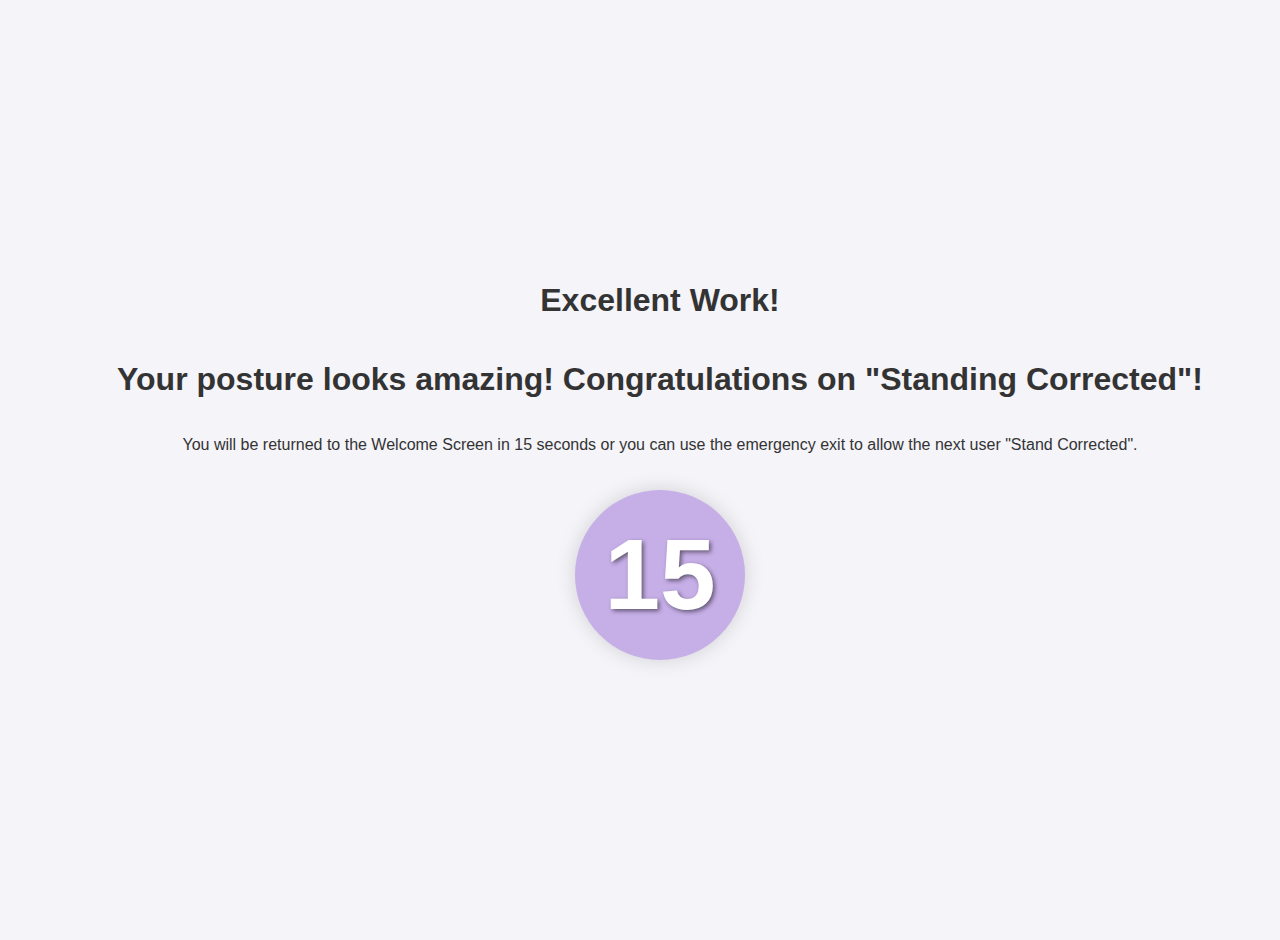
<file: celebration.html>
<!DOCTYPE html>
<html lang="en">
<head>
    <meta charset="UTF-8">
    <meta name="viewport" content="width=device-width, initial-scale=1.0">
    <link rel="stylesheet" href="countdown-style.css">
    <title>Celebration</title>
<style>
    body {
        font-family: 'Roboto', sans-serif;
        background-color: #f4f4f9;
        background-image: url('https://articulate-heroes.s3.amazonaws.com/uploads/rte/zaumvyft_Confetti.gif');
        margin: 0;
        padding: 20px;
        display: flex;
        flex-direction: column;
        justify-content: center;
        align-items: center;
        height: 100vh;
        text-align: center;
        color: #333;
        position: relative;
    }

    .container {
        width: 100%; 
        max-height: 70vh;
        overflow: hidden;
        display: flex;
        flex-direction: column;
        align-items: center;
    }

    .image-container {
        margin-bottom: 20px;
        max-width: 100%; 
        max-height: 50vh; 
        overflow: hidden; 
    }

    .image-container img {
        width: auto; 
        height: 100%;
    }

    .options-container {
        display: flex;
        justify-content: space-between;
        width: 100%;
        margin-bottom: 20px;
    }

    .option {
        width: 48%;
        padding: 20px;
        background-color: #f8f8f8;
        border: 1px solid #ddd;
        border-radius: 8px;
        transition: background-color 0.3s, transform 0.3s;
        text-align: center;
    }

    .option:hover {
        transform: translateY(-5px);
        background-color: #eef;
    }

    .message {
        font-size: 24px;
        font-weight: bold;
        color: black;
    }
#handEmoji {
    position: absolute;
    top: 10px;
    right: 10px;
}

#handEmoji::before {
    content: 'Hold your hand here to exit and return to the Welcome Screen';
    font-size: 1em; 
}

#handEmoji::after {
    content: '🖐️';
    font-size: 2em; 
    
}
  </style>
</head>
<body>
<span id="handEmoji"></span>
    <!-- page content goes here -->
    <h1>Excellent Work!</h1>
    <h1>Your posture looks amazing! Congratulations on "Standing Corrected"!</h1>
  
    <p> You will be returned to the Welcome Screen in 15 seconds or you can use the emergency exit to allow the next user "Stand Corrected".</p>
    <h1 id="countdown">15</h1>

    <!-- Button for navigation (placeholder before kinect logic is implemented) -->
<!--   <button id="navigateButton">Go to Countdown</button>
    <button id="emergencyExitButton" class="emergency-exit-button">Raise Right Hand to Go Home Immediately</button> -->

    <script src="https://ajax.googleapis.com/ajax/libs/jquery/3.2.1/jquery.min.js"></script>
    <script type="module"  src="celebration.js" type="text/javascript"></script>
</body>
</html>
</file>
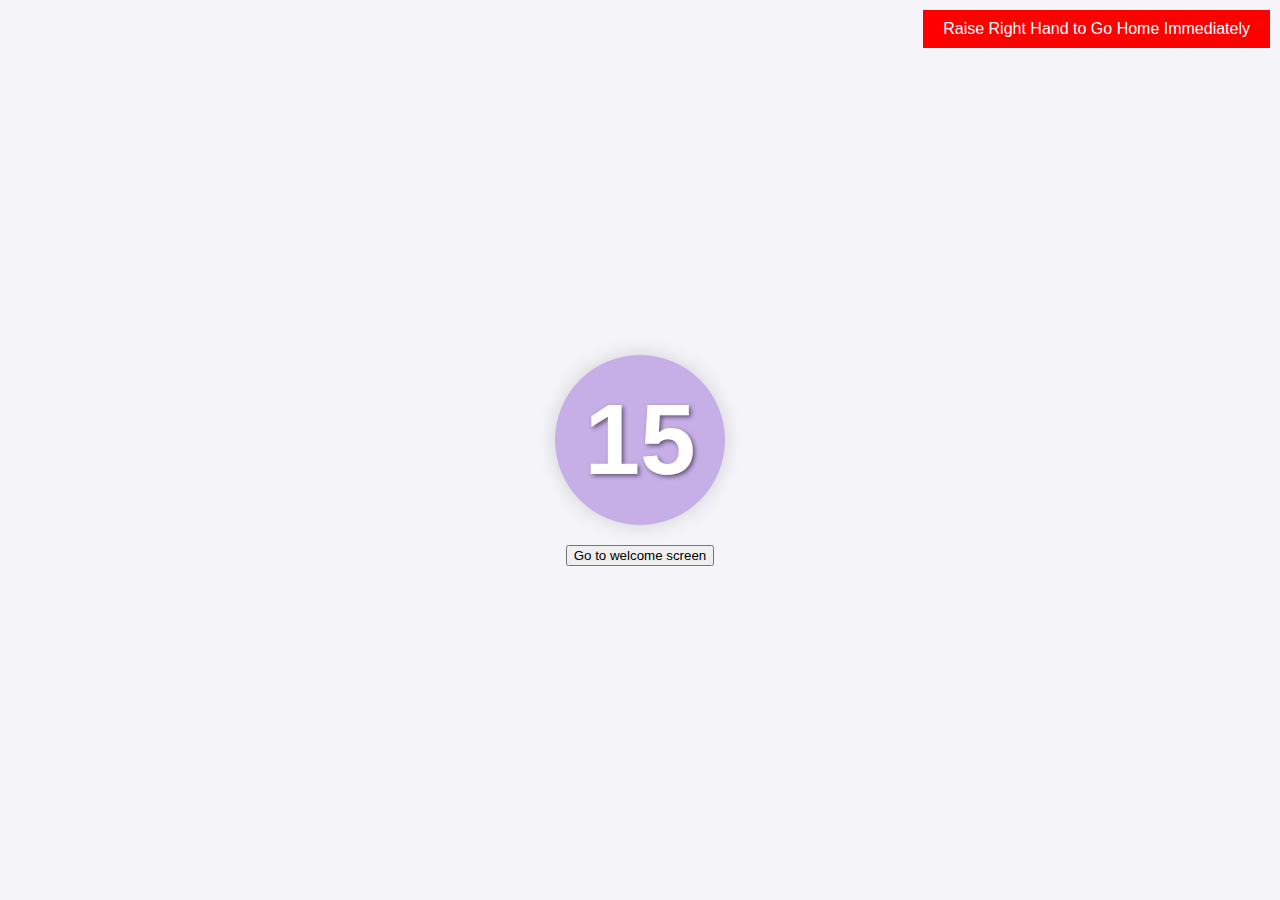
<file: return_home_countdown.html>
<!DOCTYPE html>
<html lang="en">
<head>
    <meta charset="UTF-8">
    <title>Countdown</title>
    <link rel="stylesheet" href="countdown-style.css">
    <style>
        body {
        font-family: 'Roboto', sans-serif;
        background-color: #f4f4f9;
        }
        
        /* Additional CSS for emergency exit button */
        .emergency-exit-button {
            position: fixed;
            top: 10px; /* Adjust top position as needed */
            right: 10px; /* Adjust right position as needed */
            z-index: 9999; /* Ensure it's above other elements */
            background-color: red; /* Change color as desired */
            color: white;
            border: none;
            padding: 10px 20px;
            font-size: 16px;
            font-family: 'Roboto', sans-serif;
            cursor: pointer;
        }
    </style>
</head>
<body>
<!-- page content goes here -->
<h1 id="countdown">15</h1>
<!-- TODO: add a countdown timer for 15 seconds -->

<!-- Button for navigation (placeholder before kinect logic is implemented) -->
<button id="navigateButton">Go to welcome screen</button>

<!-- Emergency exit button -->
<button id="emergencyExitButton" class="emergency-exit-button">Raise Right Hand to Go Home Immediately</button>

<script src="https://ajax.googleapis.com/ajax/libs/jquery/3.2.1/jquery.min.js"></script>
<script type="module" src="return_home_countdown.js" type="text/javascript"></script>
</body>
</html>
</file>
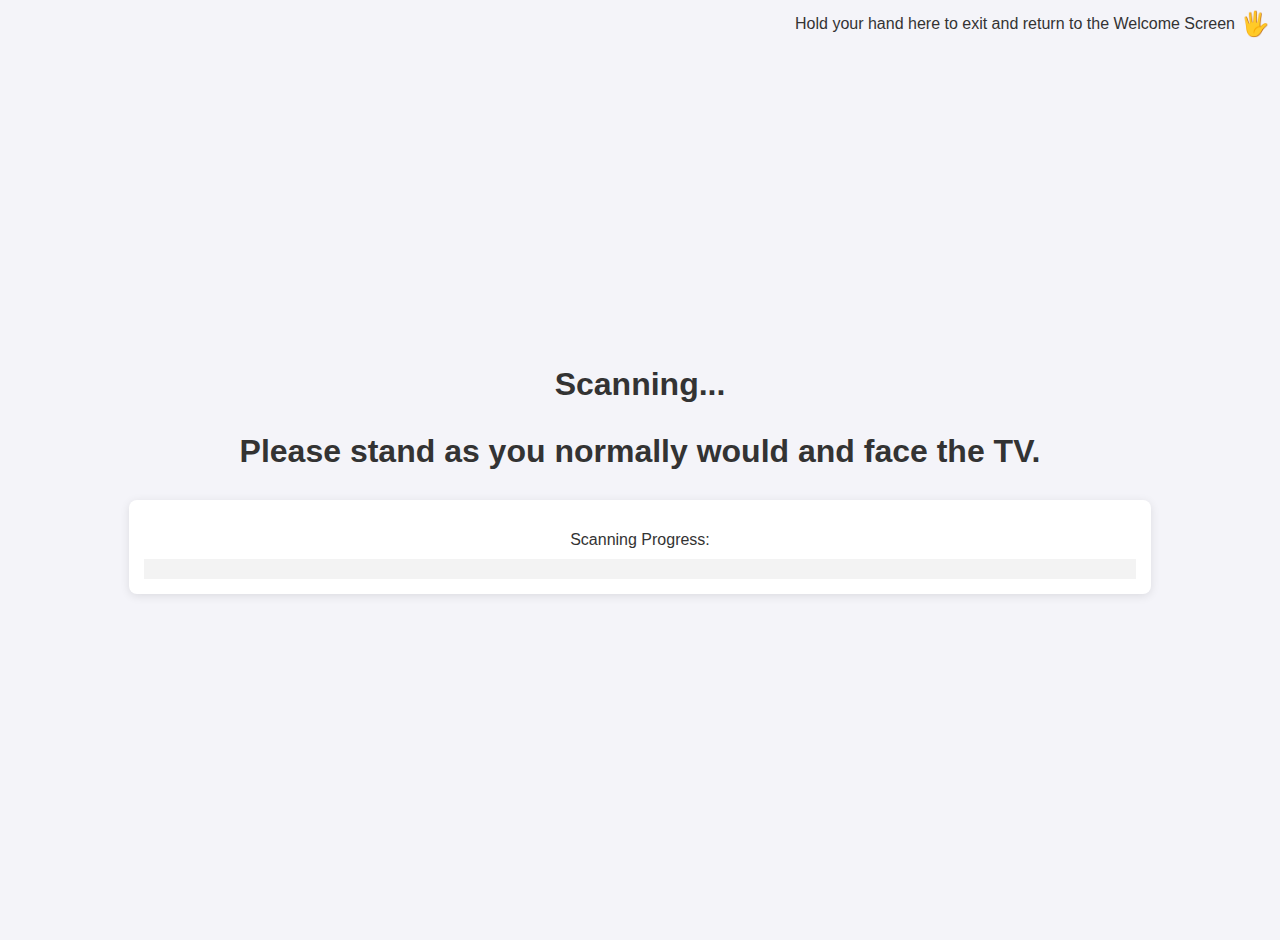
<file: scanning.html>
<!DOCTYPE html>
<html lang="en">
<head>
    <meta charset="UTF-8">
    <title>Scanning</title>
    <link rel="stylesheet" href="style.css">
</head>
<body>
<!-- page content goes here -->
<h1 >Scanning...</h1>
<h1 >Please stand as you normally would and face the TV.</h1>
<!--<h1 id="debug">Posture Index = </h1>-->
<div id="progressContainer">
    <p id="progressText">Scanning Progress:</p>
    <progress id="scanProgress" value="0" max="100"></progress>
</div>

<style>
    body {
        font-family: 'Roboto', sans-serif; 
        background-color: #f4f4f9; 
        color: #333; 
        margin: 0;
        padding: 20px;
        display: flex;
        flex-direction: column;
        align-items: center; 
        justify-content: center; 
        height: 100vh;
        text-align: center; 
    }

    h1 {
        margin-top: 20px;
        margin-bottom: 10px; 
    }

    #progressContainer {
        display: flex;
        flex-direction: column;
        align-items: center; 
        padding: 15px;
        width: 80%; 
        background-color: #ffffff;
        box-shadow: 0 2px 10px rgba(0,0,0,0.1); 
        border-radius: 8px; 
        margin-top: 20px; 
    }

    #progressText {
        margin-bottom: 10px; 
    }

    progress {
        width: 100%; 
        height: 20px; 
        border-radius: 10px;
    }

    progress[value] {
        background-color: #f3f3f3; 
    }

    progress[value]::-webkit-progress-bar {
        background-color: #f3f3f3;
    }

    progress[value]::-webkit-progress-value {
        background-color: #4caf50; 
        border-radius: 10px;
    }

    progress[value]::-moz-progress-bar {
        background-color: #4caf50; 
    }

    .emergency-exit-button {
        position: fixed;
        top: 10px;
        right: 10px;
        background-color: #ff4136;
        color: white;
        border: none;
        padding: 10px 20px;
        font-size: 16px;
        cursor: pointer;
        border-radius: 5px; 
    }

    #handEmoji {
        position: absolute;
        top: 10px;
        right: 10px;
        font-size: 2em;  
        display: flex; 
        align-items: center; 
        white-space: nowrap;  
    }

    #handEmoji::before {
        content: 'Hold your hand here to exit and return to the Welcome Screen ';
        font-size: 0.5em;  
        margin-right: 5px;  
    }

    #handEmoji::after {
        content: '🖐️';
        font-size: 0.75em;  
    }

</style>
<body>
<span id="handEmoji"></span>
<!-- Button for navigation (placeholder before kinect logic is implemented) -->
<!--<button id="navigateButton">Go to welcome screen</button>-->
<!--<button id="emergencyExitButton" class="emergency-exit-button">Hold your right Hand up to Emergency Exit</button>-->

<script src = "https://ajax.googleapis.com/ajax/libs/jquery/3.2.1/jquery.min.js"></script>
<script type="module" src="scanning.js"></script>
</body>
</html>
</file>
<file: style.css>
html, body {
    margin: 0;
    padding: 0;
  }

  .container {
    padding: 20px;
    display: grid;
    gap: 20px;
    grid-template-columns: repeat(2, 1fr);
    grid-template-rows: 50px 1fr 200px;
  }

  #score-container {
    background-color: aquamarine;
    display: flex;
    justify-content: space-around;
    align-items: center;
    grid-column: 1/2;
    grid-row: 1/2;
  }

  #start-button {
    color: white;
    background-color: black;
    border-radius: 5px;
    border-style: solid;
    border-color: white;
    width: 100px;
    height: 25px;
  }

  canvas {
    display: block;
    grid-column: 1/2;
    grid-row: 2/3;
  }

  #kinect-window {
    display: flex;
    justify-content: center;
    align-items: center;
    background-color: aqua;
    grid-column: 2/3;
    grid-row: 2/3;
  }

  .hands {
    height: 100px;
    background-color: #b8937a;
    display: flex;
    justify-content: space-between;
    align-items: center;
    gap: 25px;
    padding: 25px 50px 25px 50px;
  }

  .circle {
    height: 50px;
    width: 50px;
    color: white;
    background-color: #fcc006;
    border-radius: 50%;
    display: flex;
    justify-content: center;
    align-items: center;
  }

  .left-arrow {
    width: 0;
    height: 0;
    border-top: 15px solid transparent;
    border-bottom: 15px solid transparent;
    border-right: 15px solid #ca0147;
    margin: 2rem;
    margin-right: 35px;
  }

  .up-arrow {
    width: 0;
    height: 0;
    border-left: 15px solid transparent;
    border-right: 15px solid transparent;
    border-bottom: 15px solid #ca0147;
    margin: 2rem;
    margin-bottom: 35px;
  }

  .right-arrow {
    width: 0;
    height: 0;
    border-top: 15px solid transparent;
    border-bottom: 15px solid transparent;
    border-left: 15px solid #ca0147;
    margin: 2rem;
    margin-left: 35px;
  }

  .down-arrow {
    width: 0;
    height: 0;
    border-left: 15px solid transparent;
    border-right: 15px solid transparent;
    border-top: 15px solid #ca0147;
    margin: 2rem;
    margin-top: 35px;
  }

  .active-left {
    border-right: 15px solid #c1f80a;
  }

  .active-up {
    border-bottom: 15px solid #c1f80a;
  }

  .active-right {
    border-left: 15px solid #c1f80a;
  }

  .active-down {
    border-top: 15px solid #c1f80a;
  }

h1 {
  text-align: center;
}

#countdown {
  display: flex;
  justify-content: center;
  align-items: center;
}
</file>
<file: countdown-style.css>
/* Basic reset for body margin and padding */
html, body {
    margin: 0;
    padding: 0;
    width: 100%;
    height: 100%;
}

/* Flexbox setup for body to center all content */
body {
    display: flex;
    flex-direction: column;
    justify-content: center;
    align-items: center;
    text-align: center;
    min-height: 100vh;
}

#countdown {
    display: flex;
    justify-content: center;
    align-items: center; 
    width: 170px; 
    height: 170px; 
    background-color: #c6aee7; 
    color: white; 
    border-radius: 50%; 
    font-family: 'Arial', sans-serif;
    font-size: 100px; 
    font-weight: bold;
    margin: 20px auto; 
    text-shadow: 2px 2px 4px rgba(0,0,0,0.5); 
    box-shadow: 0 0 20px rgba(0,0,0,0.15); 
}
</file>
